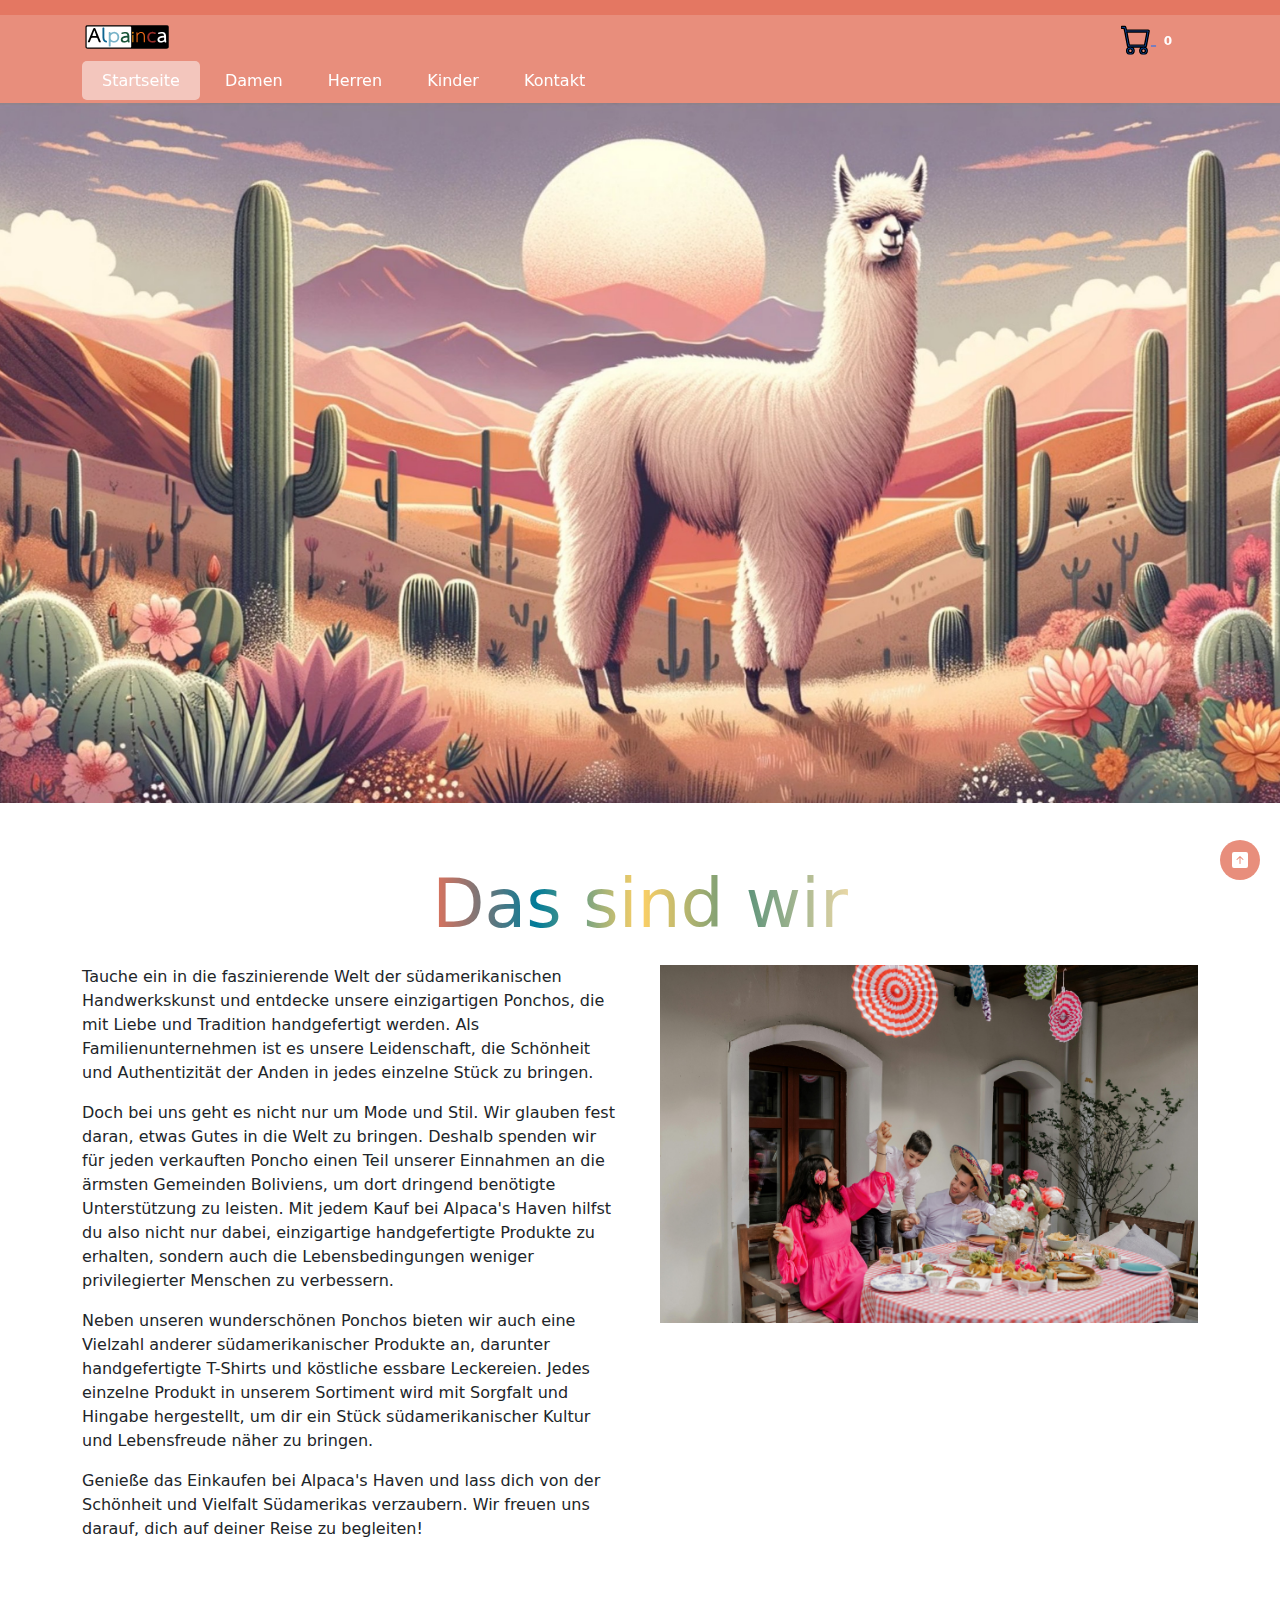
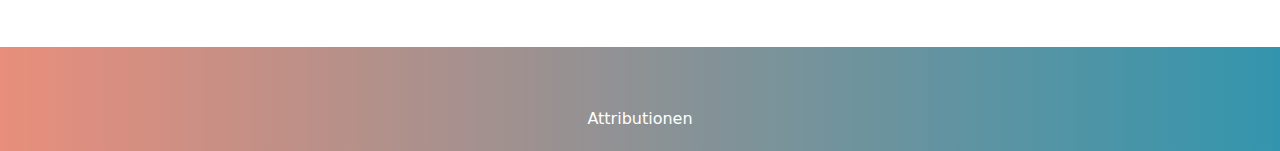
<file: index.html>
<!DOCTYPE html>
<html lang="de">
<head>
    <meta charset="UTF-8">
    <meta name="viewport" content="width=device-width, initial-scale=1.0">
    <title>Alpainca - Südamerikanischer Shop</title>
    <link rel="stylesheet" href="styles.css">
    <link rel="stylesheet" href="https://cdnjs.cloudflare.com/ajax/libs/font-awesome/5.15.4/css/all.min.css" integrity="sha512-EXAMPLEHASH=" crossorigin="anonymous" />
 <!-- Bootstrap CSS -->
 <link href="https://cdnjs.cloudflare.com/ajax/libs/twitter-bootstrap/5.3.0-alpha1/css/bootstrap.min.css" rel="stylesheet">
</head>
<body>
    <style>
        /* Hier können Sie Ihre CSS-Stile hinzufügen, falls erforderlich */
        .carousel-item img {
            height: 700px; /* Hier können Sie die Höhe der Bilder anpassen */
            object-fit: cover;
        }
        /* Stil für den Scroll-to-Top Pfeil */
        .scroll-to-top {
            position: fixed;
            bottom: 20px;
            right: 20px;
            z-index: 9999;
            background-color: rgba(226, 114, 91, 0.8);
            color: white;
            width: 40px;
            height: 40px;
            border-radius: 50%;
            display: flex;
            justify-content: center;
            align-items: center;
            font-size: 24px;
            text-decoration: none;
            transition: background-color 0.3s ease;
        }

        .scroll-to-top:hover {
            background-color: rgba(226, 114, 91, 1);
        }
    </style>
    <header>
        <script src="menu.js"></script>
    </header>
    <!-- Weitere Inhalte der Webseite hier einfügen -->
    <main>
        <div id="carouselExampleSlidesOnly" class="carousel slide" data-bs-ride="carousel" data-bs-interval="3000" style="margin-top: 103px;">
            <div class="carousel-inner">
                <div class="carousel-item active">
                    <img src="assets/images/2.jpg" class="d-block w-100" alt="...">
                </div>
                <div class="carousel-item">
                    <img src="assets/images/4.jpg" class="d-block w-100" alt="...">
                </div>
                <div class="carousel-item">
                    <img src="assets/images/3.jpg" class="d-block w-100" alt="...">
                </div>
            </div>
        </div>
            <div class="container">
                <section class="about-us">
                    <div class="about-us-title">
                        <h2>Das sind wir</h2>
                    </div>
                <div class="about-us-content">
                    <div class="about-us-text">
                        <p>Tauche ein in die faszinierende Welt der südamerikanischen Handwerkskunst und entdecke unsere einzigartigen Ponchos, die mit Liebe und Tradition handgefertigt werden. Als Familienunternehmen ist es unsere Leidenschaft, die Schönheit und Authentizität der Anden in jedes einzelne Stück zu bringen.</p>
                        <p>Doch bei uns geht es nicht nur um Mode und Stil. Wir glauben fest daran, etwas Gutes in die Welt zu bringen. Deshalb spenden wir für jeden verkauften Poncho einen Teil unserer Einnahmen an die ärmsten Gemeinden Boliviens, um dort dringend benötigte Unterstützung zu leisten. Mit jedem Kauf bei Alpaca's Haven hilfst du also nicht nur dabei, einzigartige handgefertigte Produkte zu erhalten, sondern auch die Lebensbedingungen weniger privilegierter Menschen zu verbessern.</p>
                        <p>Neben unseren wunderschönen Ponchos bieten wir auch eine Vielzahl anderer südamerikanischer Produkte an, darunter handgefertigte T-Shirts und köstliche essbare Leckereien. Jedes einzelne Produkt in unserem Sortiment wird mit Sorgfalt und Hingabe hergestellt, um dir ein Stück südamerikanischer Kultur und Lebensfreude näher zu bringen.</p>
                        <p>Genieße das Einkaufen bei Alpaca's Haven und lass dich von der Schönheit und Vielfalt Südamerikas verzaubern. Wir freuen uns darauf, dich auf deiner Reise zu begleiten!</p>
                    </div>
                    <div class="about-us-image">
                        <img src="assets/images/familie.jpg" alt="Familie Bild">
                    </div>
                </div>
            </section>
        </div>
    </main>
    <footer>
        <script src="footer.js"></script>
    </footer>
    <script>
        function toggleMenu() {
            var navLinks = document.querySelector('.nav-links');
            navLinks.classList.toggle('active');
        }
    </script>  
        <!-- Scroll-to-Top Pfeil -->
        <a href="#" class="scroll-to-top" onclick="scrollToTop()">
            <!-- Dein SVG-Icon -->
            <svg xmlns="http://www.w3.org/2000/svg" width="16" height="16" fill="currentColor" class="bi bi-arrow-up-square-fill" viewBox="0 0 16 16">
                <path d="M2 16a2 2 0 0 1-2-2V2a2 2 0 0 1 2-2h12a2 2 0 0 1 2 2v12a2 2 0 0 1-2 2zm6.5-4.5V5.707l2.146 2.147a.5.5 0 0 0 .708-.708l-3-3a.5.5 0 0 0-.708 0l-3 3a.5.5 0 1 0 .708.708L7.5 5.707V11.5a.5.5 0 0 0 1 0"/>
            </svg>
        </a>
    <!-- Bootstrap JS -->
    <script src="https://cdnjs.cloudflare.com/ajax/libs/twitter-bootstrap/5.3.0-alpha1/js/bootstrap.bundle.min.js"></script>
</body>
</html>
</file>
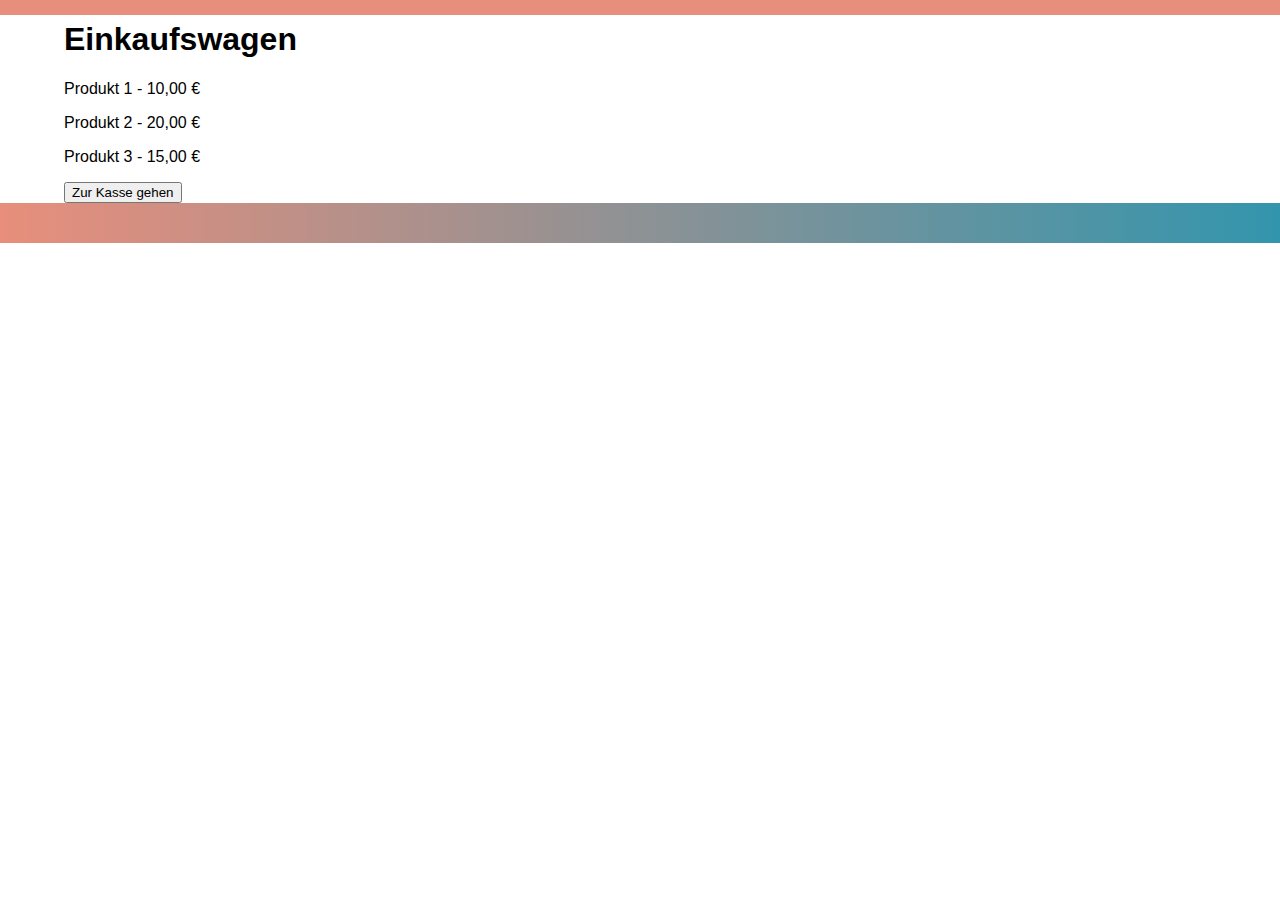
<file: alpainca_einkaufwagen.html>
<!DOCTYPE html>
<html lang="de">
<head>
    <meta charset="UTF-8">
    <meta name="viewport" content="width=device-width, initial-scale=1.0">
    <title>Einkaufswagen - Alpainca</title>
    <link rel="stylesheet" href="styles.css">
    <!-- Weitere Meta-Tags und Stylesheets hier einbinden -->
</head>
<body>
    <header>
        <!-- Hier könnte der Header-Inhalt, wie Menü und Logo, eingefügt werden -->
    </header>

    <main>
        <div class="container">
            <h1>Einkaufswagen</h1>
            <div id="cart-items">
                <!-- Hier werden die Produkte im Warenkorb angezeigt -->
            </div>
            <button onclick="checkout()">Zur Kasse gehen</button>
        </div>
    </main>

    <footer>
        <!-- Hier könnte der Footer-Inhalt, wie Links zu sozialen Medien und Kontaktinformationen, eingefügt werden -->
    </footer>

    <!-- JavaScript-Datei einbinden -->
    <script>
        // Variable zur Verfolgung der Anzahl der Artikel im Warenkorb
        let cartItemCount = 0;

        function checkout() {
            // Hier könntest du den Checkout-Prozess implementieren
            if (cartItemCount > 0) {
                // Der Warenkorb ist nicht leer, daher Weiterleitung zur Bezahlseite
                window.location.href = 'bezahlseite.html';
            } else {
                // Der Warenkorb ist leer, daher eine Warnung oder Meldung anzeigen
                alert('Ihr Warenkorb ist leer. Bitte fügen Sie Produkte hinzu, bevor Sie zur Kasse gehen.');
            }
        }

        // Statische Daten für den Warenkorb
        const cartItemsData = [
            { name: 'Produkt 1', price: '10,00 €' },
            { name: 'Produkt 2', price: '20,00 €' },
            { name: 'Produkt 3', price: '15,00 €' }
        ];

        // Hier werden die Artikel aus den statischen Daten auf der Seite angezeigt
        const cartItemsDiv = document.getElementById('cart-items');
        if (cartItemsData.length > 0) {
            // Anzahl der Artikel im Warenkorb aktualisieren
            cartItemCount = cartItemsData.length;

            cartItemsData.forEach(item => {
                // Erstelle ein HTML-Element für jeden Artikel und füge es dem DOM hinzu
                const itemElement = document.createElement('div');
                itemElement.innerHTML = `
                    <p>${item.name} - ${item.price}</p>
                    <!-- Hier weitere Informationen zum Artikel einfügen -->
                `;
                cartItemsDiv.appendChild(itemElement);
            });
        } else {
            // Falls der Warenkorb leer ist
            cartItemsDiv.textContent = 'Der Warenkorb ist leer.';
        }
    </script>
</body>
</html>
</file>
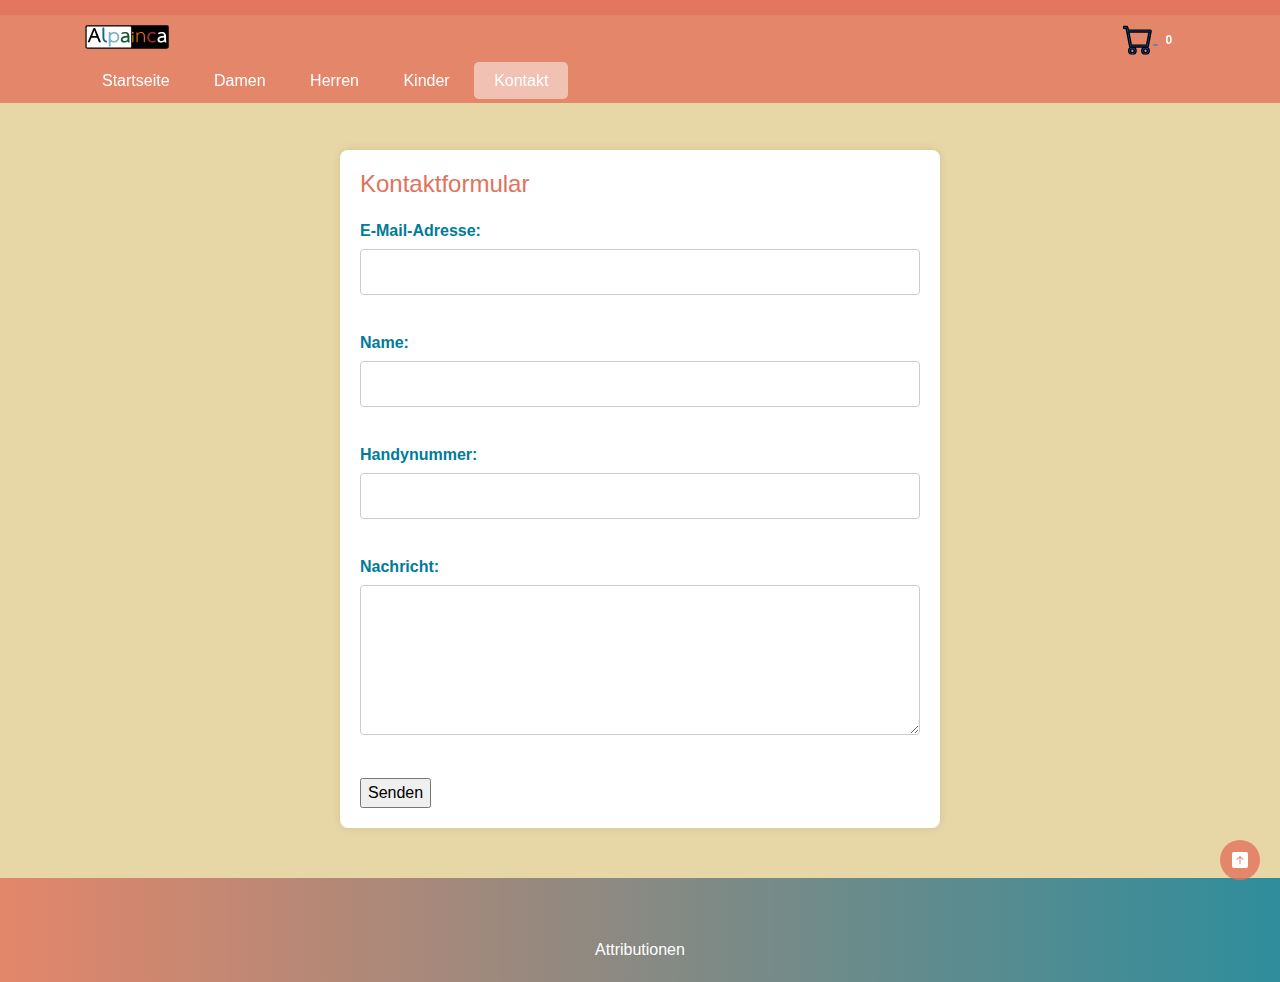
<file: contact.html>
<!DOCTYPE html>
<html lang="de">
<head>
    <meta charset="UTF-8">
    <meta name="viewport" content="width=device-width, initial-scale=1.0">
    <title>Alpainca - Südamerikanischer Shop</title>
    <link rel="stylesheet" href="styles.css">
    <link rel="stylesheet" href="https://cdnjs.cloudflare.com/ajax/libs/font-awesome/5.15.4/css/all.min.css" integrity="sha512-EXAMPLEHASH=" crossorigin="anonymous" />
    <!-- Bootstrap CSS -->
    <link href="https://cdnjs.cloudflare.com/ajax/libs/twitter-bootstrap/5.3.0-alpha1/css/bootstrap.min.css" rel="stylesheet">
    <style>
        /* Hier können Sie Ihre CSS-Stile hinzufügen, falls erforderlich */
        body {
            font-family: Arial, sans-serif;
            background-color: #E8D7A6; /* Hintergrundfarbe in Llama Wool */
            margin: 0;
            padding: 0;
        }

        .container2 {
            max-width: 600px;
            margin: 150px auto 50px auto; /* 150px oben, 50px unten */
            background-color: #fff;
            padding: 20px;
            border-radius: 8px;
            box-shadow: 0 0 10px rgba(0, 0, 0, 0.1);
        }

        h2 {
            font-size: 24px;
            margin-bottom: 20px;
            color: #E2725B; /* Überschrift in Terra Cotta */
        }

        .form-group {
            margin-bottom: 20px;
        }

        label {
            display: block;
            font-weight: bold;
            color: #007B99; /* Label-Farbe in Teal Blue */
        }

        input[type="text"],
        input[type="email"],
        textarea {
            width: 100%;
            padding: 10px;
            border: 1px solid #ccc;
            border-radius: 4px;
            box-sizing: border-box;
            margin-top: 6px;
            margin-bottom: 16px;
            resize: vertical;
        }

        textarea {
            height: 150px;
        }

        input[type="submit"] {
            background-color: #FFD166; /* Button-Hintergrundfarbe in Sonnenuntergang-Gelb */
            color: white;
            padding: 12px 20px;
            border: none;
            border-radius: 4px;
            cursor: pointer;
            font-size: 16px;
        }

        input[type="submit"]:hover {
            background-color: #FFC300; /* Hervorgehobene Button-Farbe in einem dunkleren Gelb */
        }

        /* Stil für den Scroll-to-Top Pfeil */
        .scroll-to-top {
            position: fixed;
            bottom: 20px;
            right: 20px;
            z-index: 9999;
            background-color: rgba(226, 114, 91, 0.8);
            color: white;
            width: 40px;
            height: 40px;
            border-radius: 50%;
            display: flex;
            justify-content: center;
            align-items: center;
            font-size: 24px;
            text-decoration: none;
            transition: background-color 0.3s ease;
        }

        .scroll-to-top:hover {
            background-color: rgba(226, 114, 91, 1);
        }
    </style>
</head>
<body>
    <header>
        <script src="menu.js"></script>
    </header>

<main>
    <div class="container2">
        <div id="confirmation" style="display: none; color: green; margin-bottom: 20px;">
            Ihre Nachricht wurde erfolgreich weitergeleitet.
        </div>
        <h2>Kontaktformular</h2>
        <form id="contactForm" action="contact_form.php" method="POST">
            <div class="form-group">
                <label for="email">E-Mail-Adresse:</label>
                <input type="email" id="email" name="email" required>
            </div>
            <div class="form-group">
                <label for="name">Name:</label>
                <input type="text" id="name" name="name">
            </div>
            <div class="form-group">
                <label for="phone">Handynummer:</label>
                <input type="text" id="phone" name="phone">
            </div>
            <div class="form-group">
                <label for="message">Nachricht:</label>
                <textarea id="message" name="message" required></textarea>
            </div>
            <input type="button" value="Senden" onclick="submitForm()">
        </form>
    </div>
</main>


    <footer>
        <script src="footer.js"></script>
    </footer>

    <a href="#" class="scroll-to-top" onclick="scrollToTop()">
        <svg xmlns="http://www.w3.org/2000/svg" width="16" height="16" fill="currentColor" class="bi bi-arrow-up-square-fill" viewBox="0 0 16 16">
            <path d="M2 16a2 2 0 0 1-2-2V2a2 2 0 0 1 2-2h12a2 2 0 0 1 2 2v12a2 2 0 0 1-2 2zm6.5-4.5V5.707l2.146 2.147a.5.5 0 0 0 .708-.708l-3-3a.5.5 0 0 0-.708 0l-3 3a.5.5 0 1 0 .708.708L7.5 5.707V11.5a.5.5 0 0 0 1 0"/>
        </svg>
    </a>

    <script>
        function scrollToTop() {
            window.scrollTo({
                top: 0,
                behavior: "smooth"
            });
        }
    </script>

    <!-- Bootstrap JS -->
    <script src="https://cdnjs.cloudflare.com/ajax/libs/twitter-bootstrap/5.3.0-alpha1/js/bootstrap.bundle.min.js"></script>
    <script>
        document.getElementById("contactForm").addEventListener("submit", function(event) {
            event.preventDefault(); // Standard-Formularverhalten unterdrücken

            // Hier können Sie den Code einfügen, um die Formulardaten zu verarbeiten und an die E-Mail zu senden
            
            // FormData-Objekt erstellen, um die Formulardaten zu erfassen
var formData = new FormData(document.getElementById("contactForm"));

// AJAX-Anfrage erstellen
var xhr = new XMLHttpRequest();

// AJAX-Anfrage konfigurieren
xhr.open("POST", "contact_form.php", true);

// AJAX-Ereignislistener hinzufügen
xhr.onload = function() {
    if (xhr.status === 200) {
        // Erfolgreiche Antwort vom Server
        // Hier können Sie die Bestätigungsnachricht anzeigen oder andere Aktionen ausführen
        document.getElementById("contactForm").reset(); // Formular zurücksetzen
        document.getElementById("confirmation").style.display = "block"; // Bestätigungsnachricht anzeigen
    } else {
        // Fehler beim Senden des Formulars
        console.error("Fehler beim Senden des Formulars: " + xhr.statusText);
        // Hier können Sie eine Fehlermeldung anzeigen oder andere Fehlerbehandlungen durchführen
    }
};

// AJAX-Anfrage senden
xhr.send(formData);
            // Nach erfolgreicher Verarbeitung:
            document.getElementById("contactForm").reset(); // Formular zurücksetzen
            document.getElementById("confirmation").style.display = "block"; // Bestätigungsnachricht anzeigen
        });
        
        function submitForm() {
    var formData = new FormData(document.getElementById("contactForm"));
    var xhr = new XMLHttpRequest();
    xhr.open("POST", "contact_form.php", true);
    xhr.onreadystatechange = function() {
        if (xhr.readyState == 4 && xhr.status == 200) {
            document.getElementById("contactForm").reset();
            document.getElementById("confirmation").style.display = "block";
        }
    };
    xhr.send(formData);
}

    </script>
</body>
</html>
</file>
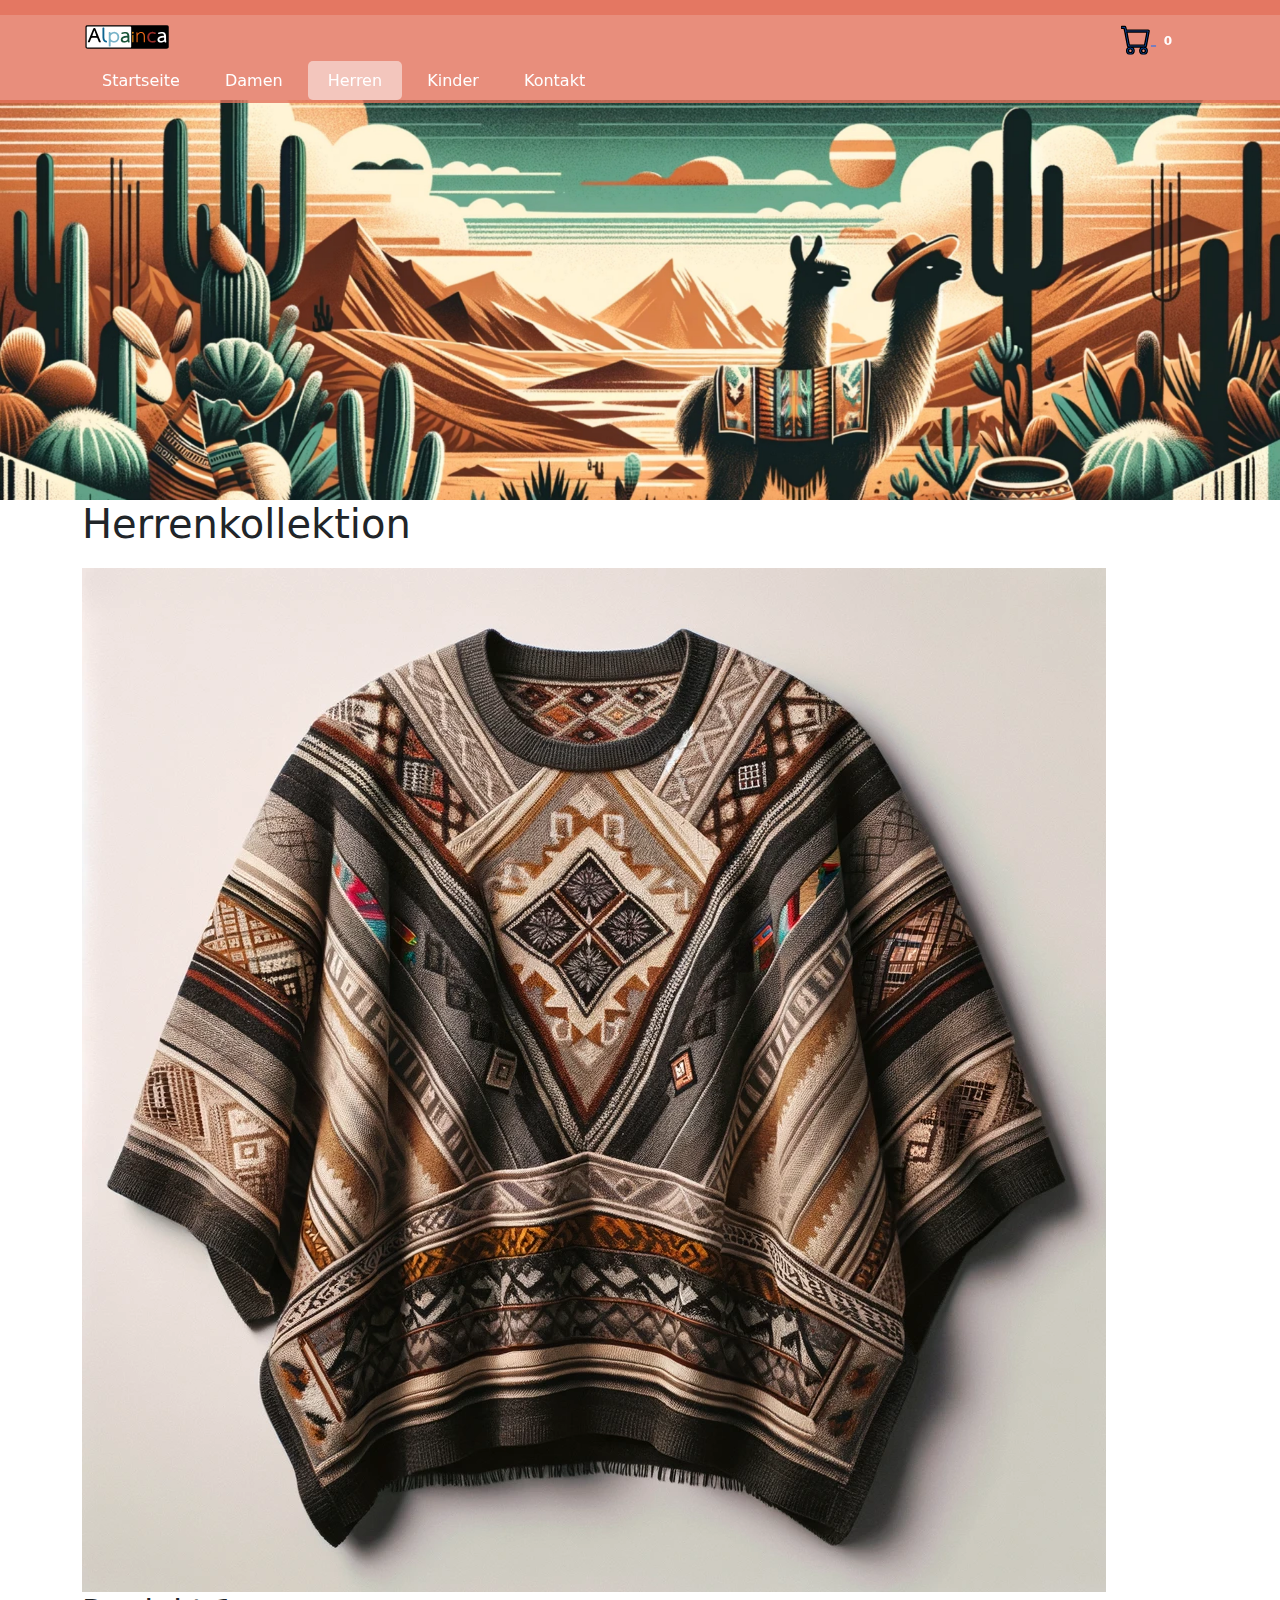
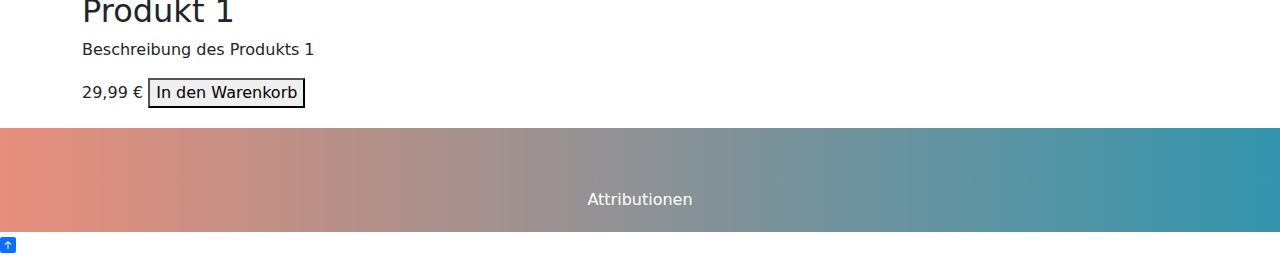
<file: herren.html>
<!DOCTYPE html>
<html lang="de">
<head>
    <meta charset="UTF-8">
    <meta name="viewport" content="width=device-width, initial-scale=1.0">
    <title>Alpainca - Südamerikanischer Shop</title>
    <link rel="stylesheet" href="styles.css">
    <link rel="stylesheet" href="https://cdnjs.cloudflare.com/ajax/libs/font-awesome/5.15.4/css/all.min.css" integrity="sha512-EXAMPLEHASH=" crossorigin="anonymous" />

    <!-- Bootstrap CSS -->
    <link href="https://cdnjs.cloudflare.com/ajax/libs/twitter-bootstrap/5.3.0-alpha1/css/bootstrap.min.css" rel="stylesheet">

    <style>
        /* Deine Banner-Stile hier */
        .banner {
            position: relative;
            width: 100%;
            height: 400px;
            overflow: hidden;
            margin-top: 100px; /* Standard-Abstand für größere Bildschirme */
        }

        .banner img {
            width: 100%;
            height: auto;
            position: absolute;
            top: 0;
            left: 0;
        }

        .product-grid {
            display: flex;
            flex-wrap: wrap;
            justify-content: space-between;
            margin-top: 20px; /* Abstand zwischen dem Banner und den Poncho-Bildern */
            margin-bottom: 20px; /* Zusätzlicher Abstand unterhalb der Poncho-Bildern */
        }

        .product-card {
            width: 30%;
            margin-bottom: 20px;
            border: 1px solid #ccc;
            padding: 10px;
            box-sizing: border-box;
        }

        .product-card img {
            max-width: 100%;
            height: auto;
        }

        /* Media Query für kleinere Bildschirme (z.B. Handys) */
        @media screen and (max-width: 768px) {
            .banner {
                margin-top: 113px; /* Abstand von oben auf 60px ändern */
                height: 200px; /* Reduzieren Sie die Höhe des Banners */
            }

            .product-grid {
                margin-top: 0px; /* Erhöhen Sie den Abstand für kleinere Bildschirme */
            }
        }
    </style>
</head>
<body>

    <!-- Hier wird das Menü von JavaScript hinzugefügt -->
    <header>
        <div class="container"> <!-- Container für den Header hinzugefügt -->

        <script src="menu.js"></script>
    </div>

    </header>

    <!-- Banner -->
    <div class="banner">
        <img src="assets/banner/herren-banner.jpg" alt="Damen Banner">
    </div>

    <main>
        <!-- Seiteninhalt hier einfügen -->
        <div class="container">
            <h1>Herrenkollektion</h1>
            <div class="product-grid">
                <!-- Produktkarten hier einfügen -->
                <div class="t-card">
                    <img src="assets/products/herren/produkt8.webp" alt="Produkt 1">
                    <h2>Produkt 1</h2>
                    <p>Beschreibung des Produkts 1</p>
                    <span class="price">29,99 €</span>
                    <!-- Füge den "In den Warenkorb" -Button hinzu -->
                    <button onclick="addProductToCart('productId1')">In den Warenkorb</button>
                </div>
                
        </div>
    </main>

    <footer>
        <!-- Dein Footer -->
        <script src="https://code.jquery.com/jquery-3.5.1.slim.min.js"></script>
        <script src="https://cdn.jsdelivr.net/npm/@popperjs/core@2.5.4/dist/umd/popper.min.js"></script>
        <script src="https://stackpath.bootstrapcdn.com/bootstrap/4.5.2/js/bootstrap.min.js"></script>
        <script src="footer.js"></script>
        <script>
            // Funktion zum Hinzufügen eines Produkts zum Warenkorb
            function addProductToCart(productId) {
                let cartItems = getCookie('cartItems');
                if (!cartItems) {
                    cartItems = [];
                } else {
                    cartItems = JSON.parse(cartItems);
                }
                cartItems.push(productId);
                setCookie('cartItems', JSON.stringify(cartItems), 30); // Cookie für 30 Tage speichern
                updateCartItemCount(cartItems.length);
            }

            // Funktion zum Aktualisieren der Anzahl der Produkte im Warenkorb
            function updateCartItemCount(count) {
                const cartCountElement = document.getElementById('cart-item-count');
                cartCountElement.textContent = count;
            }

            // Funktion zum Abrufen eines Cookies anhand seines Namens
            function getCookie(name) {
                const cookies = document.cookie.split(';');
                for (let i = 0; i < cookies.length; i++) {
                    const cookie = cookies[i].trim();
                    if (cookie.startsWith(name + '=')) {
                        return cookie.substring(name.length + 1);
                    }
                }
                return null;
            }

            // Funktion zum Setzen eines Cookies mit einem bestimmten Namen, Wert und Ablaufdatum
            function setCookie(name, value, days) {
                const date = new Date();
                date.setTime(date.getTime() + (days * 24 * 60 * 60 * 1000));
                const expires = 'expires=' + date.toUTCString();
                document.cookie = name + '=' + value + ';' + expires + ';path=/';
            }
        </script>
    </footer>

    <!-- Warenkorb-Icon -->
    <a href="#" class="cart-icon" onclick="scrollToTop()">
        <!-- Dein SVG-Icon -->
        <svg xmlns="http://www.w3.org/2000/svg" width="16" height="16" fill="currentColor" class="bi bi-arrow-up-square-fill" viewBox="0 0 16 16">
            <path d="M2 16a2 2 0 0 1-2-2V2a2 2 0 0 1 2-2h12a2 2 0 0 1 2 2v12a2 2 0 0 1-2 2zm6.5-4.5V5.707l2.146 2.147a.5.5 0 0 0 .708-.708l-3-3a.5.5 0 0 0-.708 0l-3 3a.5.5 0 1 0 .708.708L7.5 5.707V11.5a.5.5 0 0 0 1 0"/>
        </svg>
    </a>

    <!-- Bootstrap JS -->
    <script src="https://cdnjs.cloudflare.com/ajax/libs/twitter-bootstrap/5.3.0-alpha1/js/bootstrap.bundle.min.js"></script>
</body>
</html>
</file>
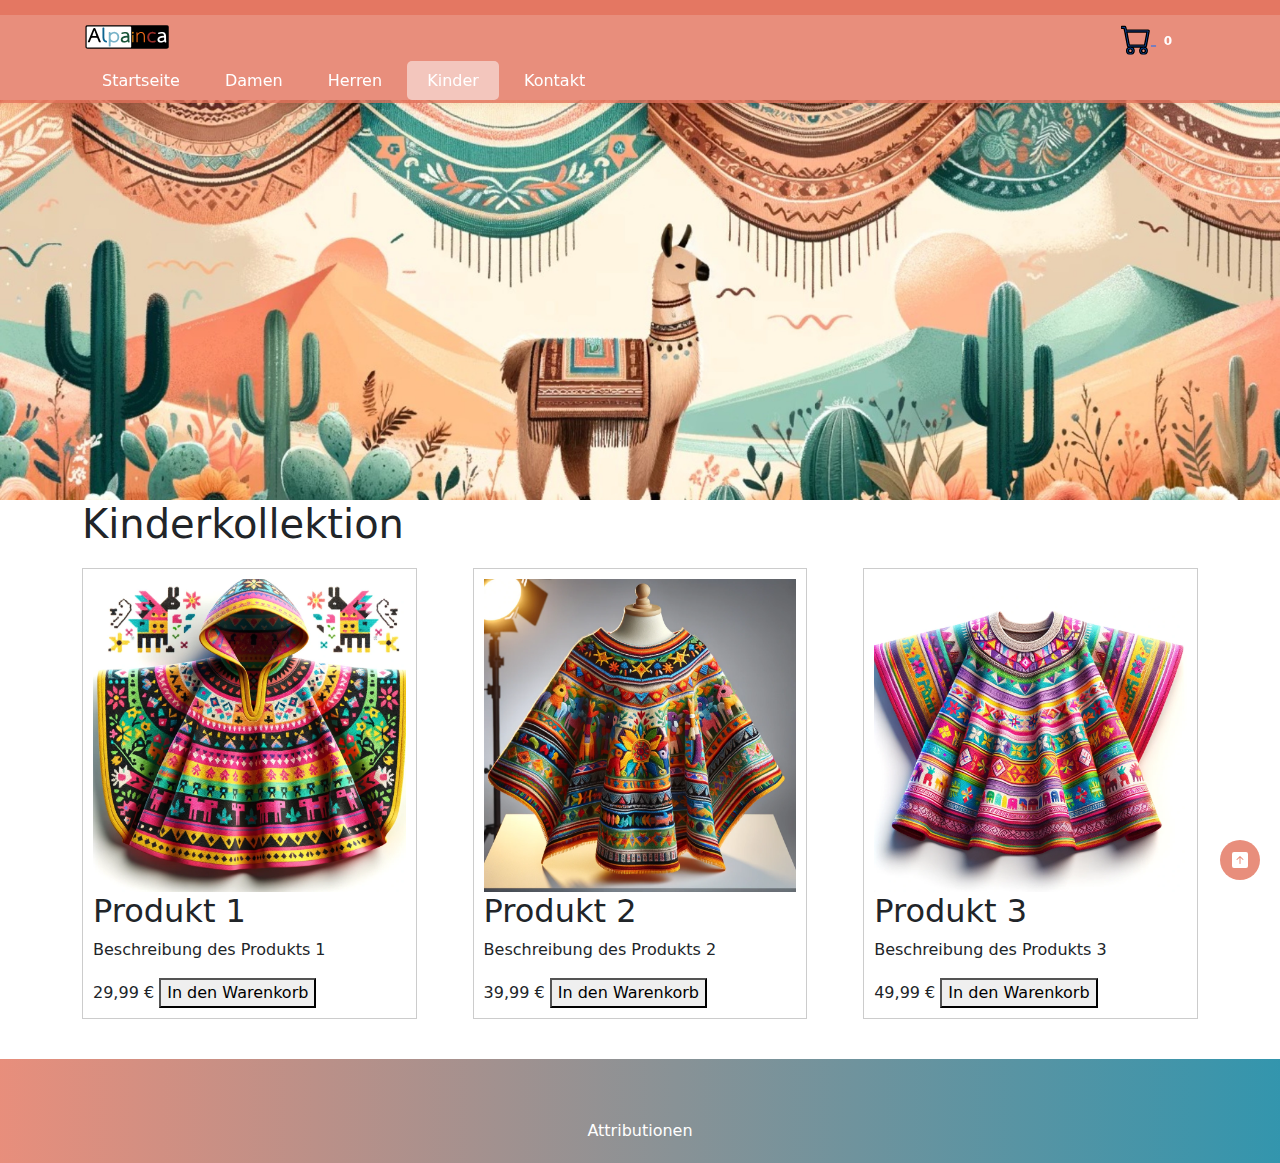
<file: kinder.html>
<!DOCTYPE html>
<html lang="de">
<head>
    <meta charset="UTF-8">
    <meta name="viewport" content="width=device-width, initial-scale=1.0">
    <title>Alpainca - Südamerikanischer Shop</title>
    <link rel="stylesheet" href="styles.css">
    <link rel="stylesheet" href="https://cdnjs.cloudflare.com/ajax/libs/font-awesome/5.15.4/css/all.min.css" integrity="sha512-EXAMPLEHASH=" crossorigin="anonymous" />

    <!-- Bootstrap CSS -->
    <link href="https://cdnjs.cloudflare.com/ajax/libs/twitter-bootstrap/5.3.0-alpha1/css/bootstrap.min.css" rel="stylesheet">

    <style>
        /* Deine Banner-Stile hier */
        .banner {
            position: relative;
            width: 100%;
            height: 400px;
            overflow: hidden;
            margin-top: 100px; /* Standard-Abstand für größere Bildschirme */
        }

        .banner img {
            width: 100%;
            height: auto;
            position: absolute;
            top: 0;
            left: 0;
        }

        .product-grid {
            display: flex;
            flex-wrap: wrap;
            justify-content: space-between;
            margin-top: 20px; /* Abstand zwischen dem Banner und den Poncho-Bildern */
            margin-bottom: 20px; /* Zusätzlicher Abstand unterhalb der Poncho-Bildern */
        }

        .product-card {
            width: 30%;
            margin-bottom: 20px;
            border: 1px solid #ccc;
            padding: 10px;
            box-sizing: border-box;
        }

        .product-card img {
            max-width: 100%;
            height: auto;
        }

        /* Media Query für kleinere Bildschirme (z.B. Handys) */
        @media screen and (max-width: 768px) {
            .banner {
                margin-top: 113px; /* Abstand von oben auf 60px ändern */
                height: 200px; /* Reduzieren Sie die Höhe des Banners */
            }

            .product-grid {
                margin-top: 0px; /* Erhöhen Sie den Abstand für kleinere Bildschirme */
            }
        }
    </style>
</head>
<body>

    <!-- Hier wird das Menü von JavaScript hinzugefügt -->
    <header>
        <div class="container"> <!-- Container für den Header hinzugefügt -->

        <script src="menu.js"></script>
    </div>

    </header>

    <!-- Banner -->
    <div class="banner">
        <img src="assets/banner/damen-banner.jpg" alt="Damen Banner">
    </div>
</html>

    <style>
        .product-grid {
            display: flex;
            flex-wrap: wrap;
            justify-content: space-between;
        }

        .product-card {
            width: 30%; /* Adjust the width as needed */
            margin-bottom: 20px;
            border: 1px solid #ccc;
            padding: 10px;
            box-sizing: border-box;
        }

        .product-card img {
            max-width: 100%;
            height: auto;
        }

        footer {
            background: linear-gradient(to right, rgba(226, 114, 91, 0.8), rgba(0, 123, 153, 0.8));
            color: white;
            padding: 20px 0;
            width: 100%;
            position: relative;
            bottom: 0;
            left: 0;
            z-index: 1000;
            margin-top: auto;
        }

        footer .container {
            text-align: center;
        }

        footer .attribution a {
            color: white;
            text-decoration: none;
        }

        footer .attribution a:hover {
            text-decoration: underline;
        }

        /* Stil für den Warenkorb-Icon */
        .cart-icon {
            position: fixed;
            bottom: 20px;
            right: 20px;
            z-index: 9999;
            background-color: rgba(226, 114, 91, 0.8);
            color: white;
            width: 40px;
            height: 40px;
            border-radius: 50%;
            display: flex;
            justify-content: center;
            align-items: center;
            font-size: 24px;
            text-decoration: none;
            transition: background-color 0.3s ease;
        }

        .cart-icon:hover {
            background-color: rgba(226, 114, 91, 1);
        }

        /* Stil für den Scroll-to-Top Pfeil */
        .scroll-to-top {
            position: fixed;
            bottom: 20px;
            right: 20px;
            z-index: 9999;
            background-color: rgba(226, 114, 91, 0.8);
            color: white;
            width: 40px;
            height: 40px;
            border-radius: 50%;
            display: flex;
            justify-content: center;
            align-items: center;
            font-size: 24px;
            text-decoration: none;
            transition: background-color 0.3s ease;
        }

        .scroll-to-top:hover {
            background-color: rgba(226, 114, 91, 1);
        }
    </style>
<main>
    <div class="container">
        <h1>Kinderkollektion</h1>
        <div class="product-grid">
            <div class="product-card">
                <img src="assets/products/kinder/kids1.webp" alt="Produkt 1">
                <h2>Produkt 1</h2>
                <p>Beschreibung des Produkts 1</p>
                <span class="price">29,99 €</span>
                <!-- Füge den "In den Warenkorb" -Button hinzu -->
                <button class="add-to-cart" onclick="addProductToCart()">In den Warenkorb</button>
            </div>
            <div class="product-card">
                <img src="assets/products/kinder/kids2.webp" alt="Produkt 2">
                <h2>Produkt 2</h2>
                <p>Beschreibung des Produkts 2</p>
                <span class="price">39,99 €</span>
                <!-- Füge den "In den Warenkorb" -Button hinzu -->
                <button class="add-to-cart" onclick="addProductToCart()">In den Warenkorb</button>
            </div>
            <div class="product-card">
                <img src="assets/products/kinder/kids3.webp" alt="Produkt 3">
                <h2>Produkt 3</h2>
                <p>Beschreibung des Produkts 3</p>
                <span class="price">49,99 €</span>
                <!-- Füge den "In den Warenkorb" -Button hinzu -->
                <button class="add-to-cart" onclick="addProductToCart()">In den Warenkorb</button>
            </div>
            <!-- Weitere Produktkarten hier einfügen -->
        </div>
    </div>
</main>
    <footer>
        <!-- Dein Footer -->
        <script src="https://code.jquery.com/jquery-3.5.1.slim.min.js"></script>
        <script src="https://cdn.jsdelivr.net/npm/@popperjs/core@2.5.4/dist/umd/popper.min.js"></script>
        <script src="https://stackpath.bootstrapcdn.com/bootstrap/4.5.2/js/bootstrap.min.js"></script>
        <script src="footer.js"></script>
        <script>
            let cartItemCount = 0;

            function updateCartItemCount() {
                const cartCountElement = document.getElementById('cart-item-count');
                cartCountElement.textContent = cartItemCount;
            }

            function addProductToCart() {
                cartItemCount++;
                updateCartItemCount();
            }

            // Scroll-to-Top Funktion
            function scrollToTop() {
                window.scrollTo({
                    top: 0,
                    behavior: 'smooth'
                });
            }
        </script>
    </footer>

    <!-- Warenkorb-Icon -->
    <a href="#" class="cart-icon" onclick="scrollToTop()">
        <!-- Dein SVG-Icon -->
        <svg xmlns="http://www.w3.org/2000/svg" width="16" height="16" fill="currentColor" class="bi bi-arrow-up-square-fill" viewBox="0 0 16 16">
            <path d="M2 16a2 2 0 0 1-2-2V2a2 2 0 0 1 2-2h12a2 2 0 0 1 2 2v12a2 2 0 0 1-2 2zm6.5-4.5V5.707l2.146 2.147a.5.5 0 0 0 .708-.708l-3-3a.5.5 0 0 0-.708 0l-3 3a.5.5 0 1 0 .708.708L7.5 5.707V11.5a.5.5 0 0 0 1 0"/>
        </svg>
    </a>
      <!-- Bootstrap JS -->
      <script src="https://cdnjs.cloudflare.com/ajax/libs/twitter-bootstrap/5.3.0-alpha1/js/bootstrap.bundle.min.js"></script>
</body>
</html>
</file>
<file: styles.css>
body {
    font-family: Arial, sans-serif;
    margin: 0;
    padding: 0;
}

.container {
    width: 90%;
    margin: 0 auto;
}

header {
    position: fixed; /* Fija el encabezado */
    top: 0; /* Lo coloca en la parte superior */
    width: 100%; /* Ocupa todo el ancho */
    background-color: rgba(226, 114, 91, 0.8); /* Color de fondo con transparencia (aquí: 80%) */
    color: white;
        padding: 5px 0 10px 0; /* Reduziere den oberen Abstand */
        z-index: 1000; /* Asegura que esté sobre otros elementos */
}


header h1 {
    margin: 0;
    font-size: 24px;
}

nav ul {
    list-style-type: none;
    margin: 0;
    padding: 0;
}

nav ul li {
    display: inline;
}

nav ul li a {
    color: white;
    text-decoration: none;
    padding: 10px 20px;
}

nav ul li a:hover {
    background-color: rgba(255, 255, 255, 0.2);
    border-radius: 5px;
}

nav ul li a.active {
    background-color: rgba(255, 255, 255, 0.5);
    border-radius: 5px;
}

.logo img {
    width: 90px; /* Hier kannst du die Breite des Logos anpassen */
    height: auto;
}
.shopping-cart {
    position: absolute;
    top: 20px; /* Passen Sie hier den gewünschten Abstand von oben an */
    right: 100px; /* Passen Sie hier den gewünschten Abstand von rechts an */
    transform: translateY(15%); /* Zentriert den Container vertikal basierend auf seiner Höhe */
}

.shopping-cart svg {
    width: 30px; /* Setzen Sie hier die Breite des Icons auf 60px */
    height: auto; /* Automatische Anpassung der Höhe */
    
}

.shopping-cart svg path {
    stroke-width: 0.75px; /* Reduzieren Sie die Strichstärke auf 0.75px */
    stroke: black; /* Setzen Sie die Strichfarbe auf Schwarz */
}

.shopping-cart svg path:hover {
    stroke: #ffffff; /* Ändern Sie die Strichfarbe beim Hover-Effekt (optional) */
}




@media screen and (max-width: 768px) {
    /* Positionierung für kleinere Bildschirme (mittig) */
    .logo {
        position: static; /* Ändert die Positionierung auf den Standardwert für das Logo */
        margin: 0 auto; /* Zentriert das Logo horizontal */
        text-align: center; /* Zentriert den Text im Logo (falls erforderlich) */
    }
}

.welcome-section {
    position: relative;
    width: 100%;
    height: 100vh; /* Verwenden Sie die volle Höhe des Viewports */
    overflow: hidden; /* Verhindern Sie, dass das Bild bei einer Änderung der Bildschirmgröße die Seite nach unten verschiebt */
}

.welcome-section img {
    position: absolute;
    top: 50%;
    left: 50%;
    transform: translate(-50%, -50%);
    width: 100%;
    height: auto; /* Automatische Höhenanpassung, um das Bild nicht zu verzerren */
}



.welcome-text {
    position: absolute;
    top: 50%;
    left: 50%;
    transform: translate(-50%, -50%);
    text-align: center;
    color: white;
    font-size: 24px;
}

.welcome-text h1 {
    font-size: 68px; /* Größere Schriftgröße */
    margin-bottom: 20px;
    font-family: 'Roboto', sans-serif; /* Als Beispiel: 'Roboto' ist eine moderne Schriftart */
    color: #fff; /* Weißer Text für Kontrast */
    text-shadow: 2px 2px 4px rgba(0, 0, 0, 0.5); /* Schatten für den Text */
}

.welcome-text p {
    font-size: 18px;
    color: #E8D7A6; /* Eine andere Farbe aus der Farbpalette */
}

.about-us-title h2 {
    font-size: 68px; /* Größere Schriftgröße */
    background: linear-gradient(to right, #E2725B, #007B99, #FFD166, #5B9279, #E8D7A6);
    -webkit-background-clip: text;
    -webkit-text-fill-color: transparent;
    text-align: center;
    margin-bottom: 20px;
}



.about-us-content {
    display: flex;
    width: 100%;
    justify-content: space-between;
}

.about-us-text {
    flex: 1;
    margin-right: 20px; /* Abstand zwischen Text und Bild */
}

.about-us-image {
    flex: 1;
    margin-left: 20px; /* Abstand zwischen Text und Bild */
}

.about-us-image img {
    width: 100%; /* Bild auf 100% der Containerbreite skalieren */
    height: auto; /* Automatische Höhenanpassung, um das Bild nicht zu verzerren */
}

.about-us {
    display: flex;
    flex-direction: column;
    align-items: center;
    margin-top: 60px; /* Abstand zwischen Willkommensbild und Text */
    margin-bottom: 90px; /* Unterer Abstand für das Bild */
}

footer {
    background: linear-gradient(to right, rgba(226, 114, 91, 0.8), rgba(0, 123, 153, 0.8));
    color: white;
    padding: 20px 0;
    width: 100%;
    position: relative; /* Ändern Sie die Position auf relativ */
    bottom: 0; /* Setzen Sie den Abstand zum unteren Rand auf 0 */
    left: 0;
    z-index: 1000;
    margin-top: auto; /* Stellen Sie sicher, dass der Footer am Ende des Inhalts bleibt */
}


footer .container {
    text-align: center;
}

footer .attribution a {
    color: white;
    text-decoration: none;
}

footer .attribution a:hover {
    text-decoration: underline;
}
/* Standard-Styling */
/* Fügen Sie hier Ihr Standard-Styling für Desktop hinzu */

/* Media Query für Tablets */
@media screen and (max-width: 768px) {
    /* Fügen Sie hier Ihr Styling für Tablets hinzu */
    .welcome-text h1 {
        font-size: 48px; /* Beispiel: Kleinere Schriftgröße für Tablets */
    }
    .about-us-content {
        flex-direction: column; /* Ändert die Richtung der flexiblen Container auf vertikal */
    }
    .about-us-text, .about-us-image {
        width: 100%; /* Beide Spalten nehmen die volle Breite auf Tablets */
    }
}

/* Media Query für Smartphones */
@media screen and (max-width: 480px) {
    /* Fügen Sie hier Ihr Styling für Smartphones hinzu */
    .welcome-section {
        height: 300px; /* Beispiel: Verkürzt die Höhe des Willkommensbereichs für Smartphones */
    }
    .welcome-text h1 {
        font-size: 36px; /* Beispiel: Noch kleinere Schriftgröße für Smartphones */
    }
}
/* Burgermenü */

.burger {
    width: 25px;
    height: 3px;
    background-color: #fff;
    margin: 5px;
    transition: all 0.3s ease;
}

@media screen and (min-width: 769px) {
    /* Nur auf Bildschirmen mit einer Breite von 769px oder mehr ausblenden */
    .burger-menu {
        display: none; /* Burgermenü auf größeren Bildschirmen ausblenden */
    }
}
/* Media Query für Tablets */
@media screen and (max-width: 768px) {
    /* Fügen Sie hier Ihr Styling für Tablets hinzu */
    .welcome-text h1 {
        font-size: 48px; /* Beispiel: Kleinere Schriftgröße für Tablets */
    }
    .about-us-content {
        flex-direction: column; /* Ändert die Richtung der flexiblen Container auf vertikal */
    }
    .about-us-text, .about-us-image {
        width: 100%; /* Beide Spalten nehmen die volle Breite auf Tablets */
    }

    /* Burgermenü */
    .burger-menu {
        position: relative; /* Position relativ für das Overlay */
        z-index: 2; /* Stellen Sie sicher, dass das Burgermenü über anderen Inhalten liegt */
    }

    .burger-menu.active .burger:nth-child(1) {
        transform: translateY(8px) rotate(45deg);
    }

    .burger-menu.active .burger:nth-child(2) {
        opacity: 0;
    }

    .burger-menu.active .burger:nth-child(3) {
        transform: translateY(-8px) rotate(-45deg);
    }

    .nav-links {
        display: none; /* Verstecke die Navigationslinks im Burgermenü */
        position: absolute; /* Position absolut für das Overlay */
        top: 95px; /* Hier ändern Sie den Wert, um das Dropdown-Menü näher am Burgermenü anzuzeigen */
        left: 0;
        background-color: #E2725B; /* Hintergrundfarbe für das Overlay */
        width: 100%; /* Volle Breite */
        padding: 60px 0; /* Innenabstand */
        z-index: 1; /* Stellen Sie sicher, dass das Burgermenü über anderen Inhalten liegt */

    }

    .nav-links.active {
        display: flex;
        flex-direction: column; /* Navigationslinks in Spalten anordnen */
        align-items: center; /* Zentrieren der Elemente horizontal */
    }

    .nav-links.active li {
        margin-top: 20px; /* Fügen Sie einen vertikalen Abstand zwischen den Links hinzu */
    }

    .nav-links.active li a {
        color: #000; /* Textfarbe für die Navigationslinks */
        font-size: 18px; /* Schriftgröße für die Navigationslinks */
        text-decoration: none; /* Textunterstreichung entfernen */
        transition: color 0.3s ease; /* Sanfte Übergangsanimation für die Textfarbe */
    }

    .nav-links.active li a:hover {
        color: #E2725B; /* Ändern Sie die Textfarbe beim Hover-Effekt */
    }
}
</file>
